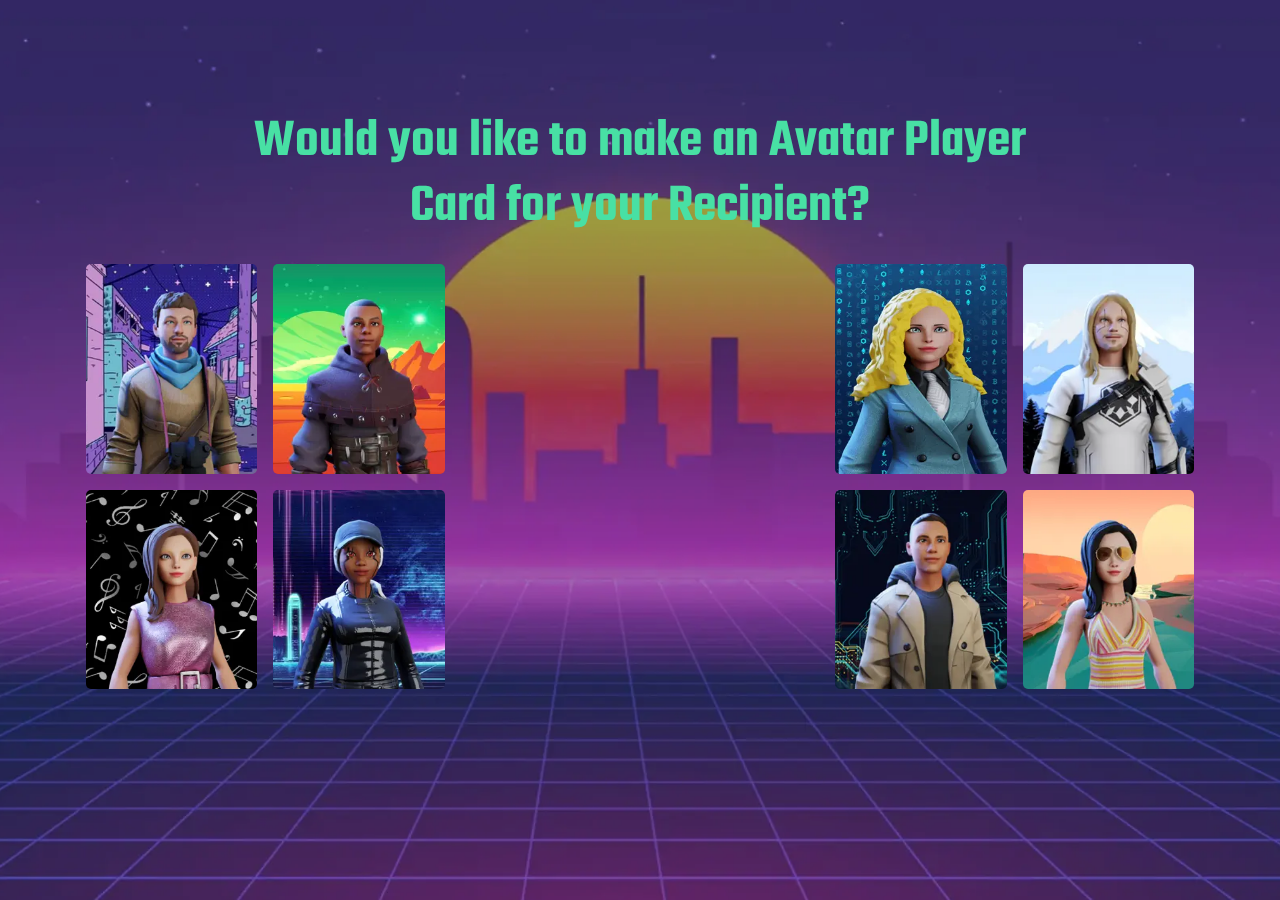
<file: index.html>
<!DOCTYPE html>
<html lang="en">

<head>
    <meta charset="utf-8">
    <meta name="viewport" content="width=device-width, initial-scale=1">
    <meta name="description" content="Create 3D Avatar for your Recipient">
    <meta name="keyword" content="">
    <title>Create 3D Full Body Avatar for your Recipient | GalaxyGift</title>

    <!-- FAVICONS-->
    <link rel="shortcut icon" href="img/favicon.ico" sizes="40x40">
    <link rel="icon" type="image/jpg" href="img/logo.jpg">

    <!-- GOOGLE FONT -->
	<link href="https://fonts.googleapis.com/css2?family=Teko:wght@300;400;500;600;700&display=swap" rel="stylesheet">
	<link href="https://fonts.googleapis.com/css2?family=Poppins:wght@300;400;500;600;700&display=swap" rel="stylesheet">

    <!-- BASE CSS -->
	<link href="css/bootstrap.min.css" rel="stylesheet">
	<link href="css/style.css" rel="stylesheet">
</head>

<body>
	<main>
		<div class="container">
            <h1>Would you like to make an Avatar Player<br> Card for your Recipient?</h1>
            <div class="image-grid">
                <img src="img/items/Picture1.webp" alt="">
                <img src="img/items/Picture2.webp" alt="">
                <div class="image-grid-col-2 image-grid-row-2 avatar-main" style="padding: 80px;" data-cue="slideInUp">
					<div class="strip">
						<figure class="avatar-create">
							<div>
							<div class="scroll-t">
								<i class="bi bi-plus-circle-fill"><a href="avatar.html" class="strip_info"></a></i>
							</div>
							<h6>Create your <br>Recipient's Avatar</h6>
							</div>
							<a href="avatar.html" class="strip_info"></a>
						</figure>
					</div>
				</div>
                <img src="img/items/Picture4.webp" alt="">
                <img src="img/items/Picture5.webp" alt="">
                <img src="img/items/Picture6.webp" alt="">
                <img src="img/items/Picture7.webp" alt="">
                <img src="img/items/Picture8.webp" alt="">
                <img src="img/items/Picture3.webp" alt="">
            </div>
		</div>
	</main>
	<!-- COMMON SCRIPTS -->
    <script src="js/common_scripts.min.js"></script>
    <script src="js/bootstrap.bundle.min.js"></script>
    <script src="js/common_func.js"></script>
    <!-- <script>
    var loader = document.getElementById("preloader");
    window.addEventListener("load", function(){
        loader.style.display = "none";
    });
    </script> -->
</body>
</html>
</file>
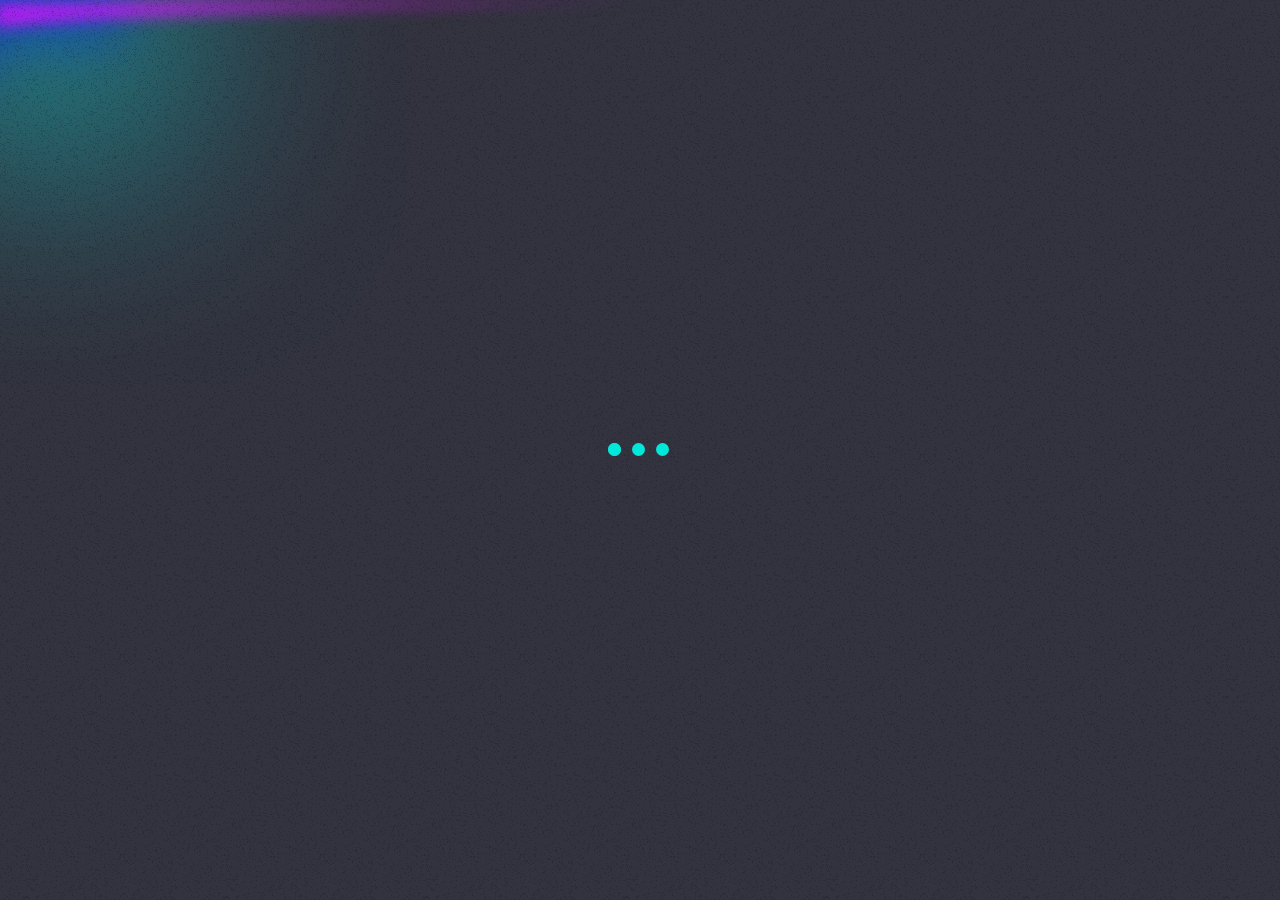
<file: loader/loader.html>
<!DOCTYPE html>
<html lang="en">
  <head>
    <meta charset="UTF-8" />
    <meta http-equiv="X-UA-Compatible" content="IE=edge" />
    <meta name="viewport" content="width=device-width, initial-scale=1.0" />
    <title>Document</title>
    <link href="https://fonts.googleapis.com/css2?family=Poppins:wght@400;500;700&display=swap" rel="stylesheet">
  </head>
  <style>body {
    font-family: Poppins;
    background-image: url(../backgroundImages/bg-noise.png), url(../backgroundImages/bg-top-nav.svg);
    background-repeat: repeat, no-repeat;
    background-color: rgb(50, 51, 62);
    color: rgb(196, 197, 204);
    width: 100%;
    -webkit-font-smoothing: antialiased;
  }</style>
  <body>
    <link rel="stylesheet" href="./loader.css" />

    <div id="loaderDiv">
      <div class="lds-ellipsis">
        <div></div>
        <div></div>
        <div></div>
        <div></div>
      </div>
    </div>
  </body>
</html>
</file>
<file: css/style.css>
body{
  background-image: url("../img/slides/Picture1.webp");
  height: 100vh;
  background-position: top;
  background-repeat: no-repeat;
  background-size: cover !important;
  object-fit: cover;
  position: relative;
}
body::before{
  position: absolute;
  content: '';
  top: 0;
  left: 0;
  background-color: rgba(0, 0, 0, 0.205); /* Black background with opacity */
  z-index: -1;
  width: 100%; /* Full width (cover the whole page) */
  height: 100%;
}
.image-grid{
  --gap: 16px;
  --num-cols: 6;
  justify-content: center;
  align-items: center;
  text-align: center;
  vertical-align: middle;
  box-sizing: border-box;
  padding: var(--gap);
  display: grid;
  grid-template-columns: repeat(var(--num-cols), 1fr);
  grid-auto-rows: var(--row-height);
  gap: var(--gap);
}
.container{
  padding: 100px 0;
  /* margin: 40px 0; */
  justify-content: center !important;
  align-items: center !important;
  text-align: center !important;
  place-content: center;
  vertical-align: middle;
}
h1{
  font-size: 68px;
  text-align: center;
  color: #48e0a4;
  font-family: Teko;
  font-weight: 600;
}
h6{
/* letter-spacing: 1px; */
font-weight: 700 !important;
font-family: Poppins;
}
.image-grid img{
  width: 100%;
  height: 100%;
  object-fit: cover;
  border-radius: 5px;
}
/* .strip .avatar-card{
  height: 400px;
  width: 200px;
} */
.image-grid-col-2{
  grid-column: span 2;
}
.image-grid-row-2{
  grid-row: span 2;
}
@media (max-width: 1024px){
  .image-grid{
      --num-cols: 4;
      /* --row-height: 200px */
  }
  .strip h6{
    margin-top: 50px !important;
  }
  body{
    height: 100% !important;
  }
  .container h1 {
    font-size: 48px;
  }
  .avatar-main{
    padding: 20px 40px !important;
  }
  .strip{
    margin-bottom: 0px;
  }
}
@media (max-width: 767px){
  .container h1 {
    font-size: 38px;
  }
  .strip h6{
    font-size: 15px !important;
  }
}
@media (max-width: 539px){
  .container h1 {
    font-size: 34px;
  }
}
@media (max-width: 483px){
  .container h1 {
    font-size: 28px;
  }
}
@media (max-width: 1399px) and (min-width:1200px){
.avatar-main{
  padding: 60px !important;
}
.container{
  padding: 110px 0;
}
.container h1 {
  font-size: 54px;
}
}
@media (min-width: 1025px) and (max-width: 1199px){
.container{
  padding: 140px 0;
}
.container h1 {
  font-size: 48px;
}
.avatar-main{
  padding: 40px !important;
}
.strip h6{
  font-size: 16px !important;
}
.strip h6{
  margin-top: 30px !important;
}
.scroll-t{
}
}
@media (max-width: 767px){
  .image-grid{
    --num-cols: 2 !important;
}
}
.strip {
position: relative;
/* margin-bottom: 30px; */
background-color: #02ffff;
border-radius: 5px;
box-shadow: 0px 0px 15px 0px rgba(0, 0, 0, 0.05);
}
.strip h6{
color: #111;
font-size: 18px;
font-weight: 600;
margin-top: 20px;
line-height: 22px;
}
.strip > figure {
margin-bottom: 5px;
overflow: hidden;
position: relative;
height: 300px;
display: flex;
align-items: center;
justify-content: center;
}
.strip > figure div{
margin-top: 60px;
}
.scroll-t {
display: inline-block;
width: 45px;
height: 45px;
position: fixed;
top: 20%;
left: 44%;
z-index: 99;
text-align: center;
transition: all .4s ease;
border-radius: 50%;
}
.strip > figure a.strip_info {
position: absolute;
left: 0;
bottom: 0;
right: 0;
height: 100%;
width: 100%;
z-index: 5;
display: block;
}
.scroll-t:before{
border: 1px solid #000;
}
.scroll-t:after,
.scroll-t:before {
width: 50px;
height: 50px;
border-radius: 50%;
/* background-color: #000; */
position: absolute;
top: 50%;
left: 50%;
-webkit-transform: translate(-50%, -50%);
transform: translate(-50%, -50%);
-webkit-animation-delay: .9s;
animation-delay: .9s;
content: "";
position: absolute;
box-shadow: 0 0 0 0 rgba(255, 255, 255, .6);
-webkit-animation: ripple 3s infinite;
animation: ripple 3s infinite;
transition: all .4s ease
}

.scroll-t:after {
-webkit-animation-delay: .5s;
animation-delay: .5s
}
[data-cue="slideInUp"],
[data-cues="slideInUp"] > * {
opacity: 0;
}

@keyframes slideInUp {
from {
  opacity: 0;
  transform: translateY(30px);
}
to {
  opacity: 1;
  transform: translateY(0);
}
}
.bi-plus-circle-fill::before {
content: "\f4f9";
}
@font-face {
font-family: "bootstrap-icons";
src: url("bs-icon-font/bootstrap-icons.woff2?856008caa5eb66df68595e734e59580d") format("woff2"), url("bs-icon-font/bootstrap-icons.woff?856008caa5eb66df68595e734e59580d") format("woff");
font-display: swap;
}
[class^="bi-"]::before,
[class*=" bi-"]::before {
display: inline-block;
font-family: bootstrap-icons !important;
font-style: normal;
font-weight: normal !important;
font-variant: normal;
text-transform: none;
line-height: 1;
vertical-align: -.125em;
-webkit-font-smoothing: antialiased;
-moz-osx-font-smoothing: grayscale;
}

@keyframes ripple {
70% {
  box-shadow: 0 0 0 30px rgba(255, 255, 255, 0.2)
}

100% {
  box-shadow: 0 0 0 0 rgba(255, 255, 255, 0.2)
}
}

.scroll-t i {
font-size: 24px;
line-height: 45px;
color: #111;
position: relative;
z-index: 10
}

.scroll-t:hover {
background: #111 !important
}

.strip:hover .scroll-t:after,
.strip:hover .scroll-t:before {
background-color: #111
}

.strip:hover .scroll-t i {
color: #00dfaa
}
#preloader{
  background: #1b1b1d url(../img/loading.gif) no-repeat center center;
  height: 100vh;
  width: 100%;
  position: fixed;
  z-index: 100;
}
</file>
<file: loader/loader.css>
.lds-ellipsis {
    display: inline-block;
    /* position: relative; */
    width: 80px;
    height: 80px;
    margin: auto;
    left: 0;
    right: 0;
    top: 0;
    bottom: 0;
    position: fixed;
  }
  .lds-ellipsis div {
    position: absolute;
    top: 33px;
    width: 13px;
    height: 13px;
    border-radius: 50%;
    background: #00e8da;
    animation-timing-function: cubic-bezier(0, 1, 1, 0);
  }
  .lds-ellipsis div:nth-child(1) {
    left: 8px;
    animation: lds-ellipsis1 0.6s infinite;
  }
  .lds-ellipsis div:nth-child(2) {
    left: 8px;
    animation: lds-ellipsis2 0.6s infinite;
  }
  .lds-ellipsis div:nth-child(3) {
    left: 32px;
    animation: lds-ellipsis2 0.6s infinite;
  }
  .lds-ellipsis div:nth-child(4) {
    left: 56px;
    animation: lds-ellipsis3 0.6s infinite;
  }
  @keyframes lds-ellipsis1 {
    0% {
      transform: scale(0);
    }
    100% {
      transform: scale(1);
    }
  }
  @keyframes lds-ellipsis3 {
    0% {
      transform: scale(1);
    }
    100% {
      transform: scale(0);
    }
  }
  @keyframes lds-ellipsis2 {
    0% {
      transform: translate(0, 0);
    }
    100% {
      transform: translate(24px, 0);
    }
  }
</file>
